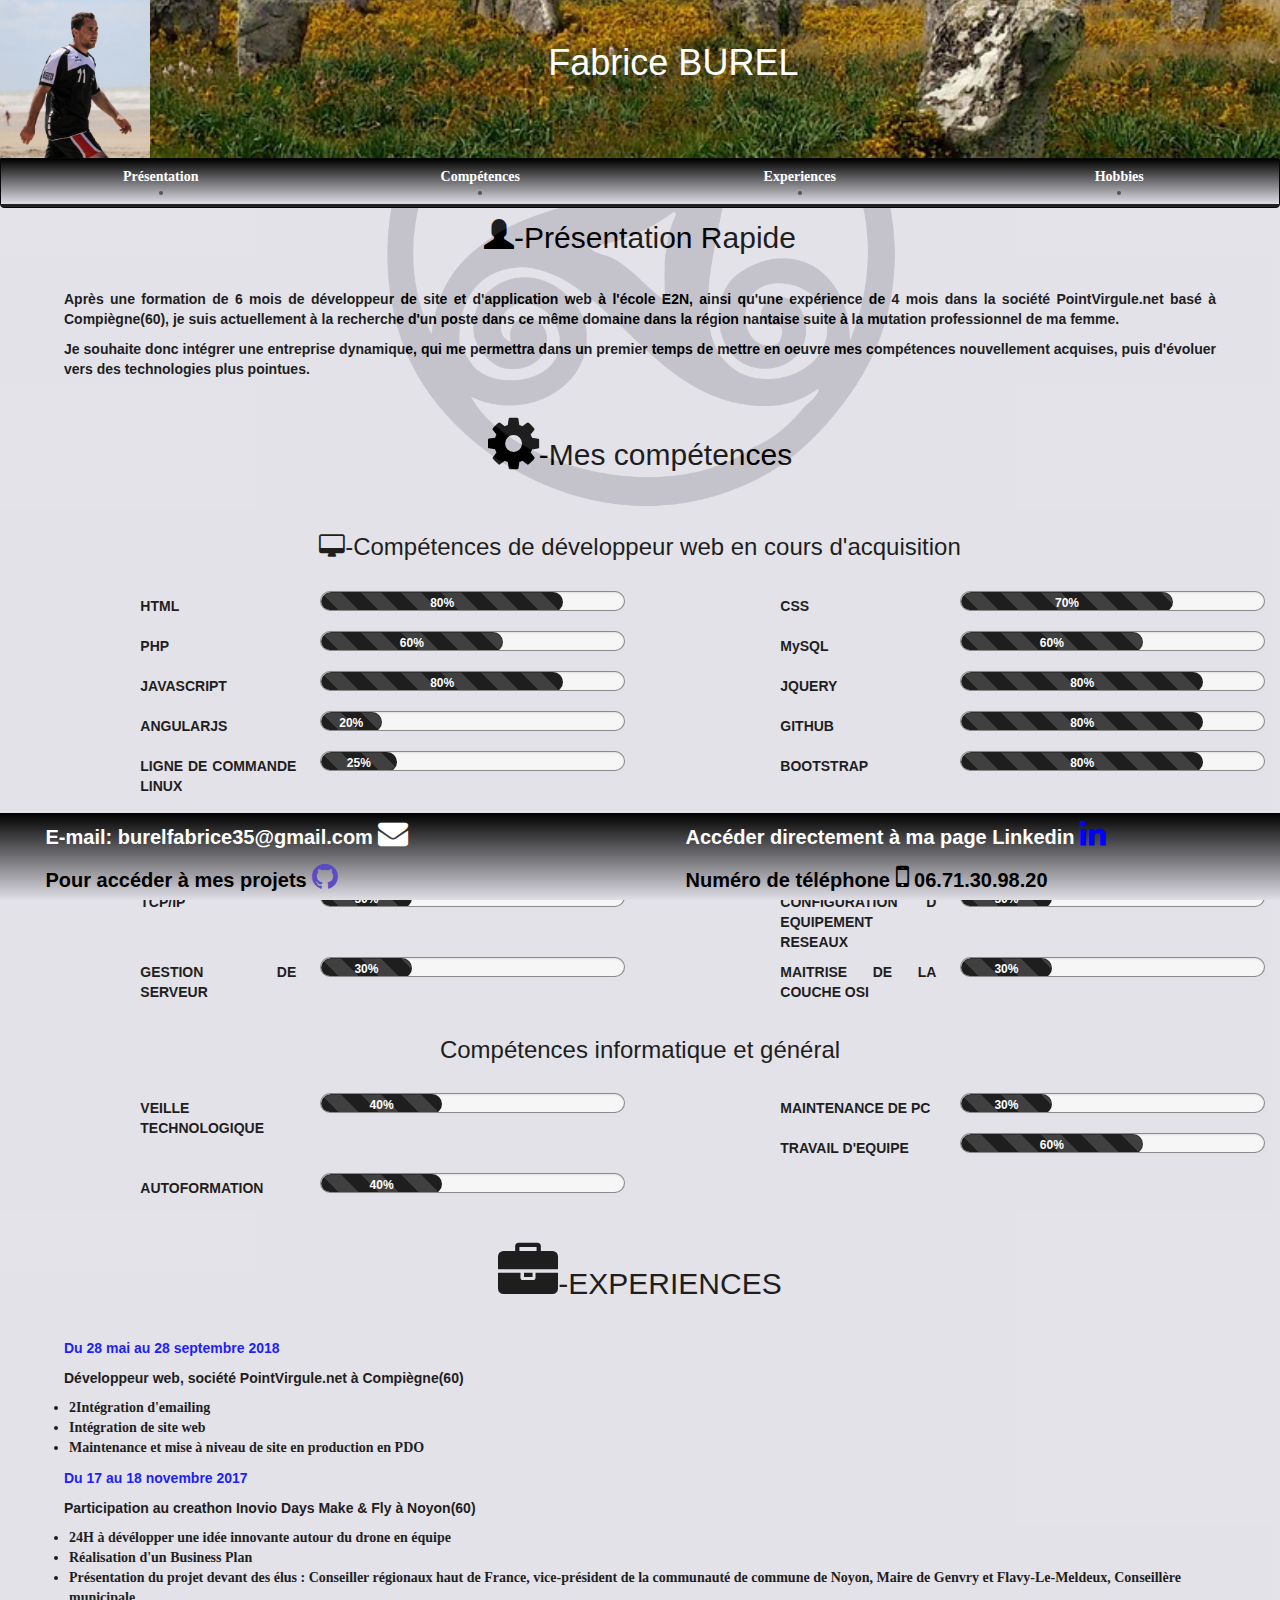
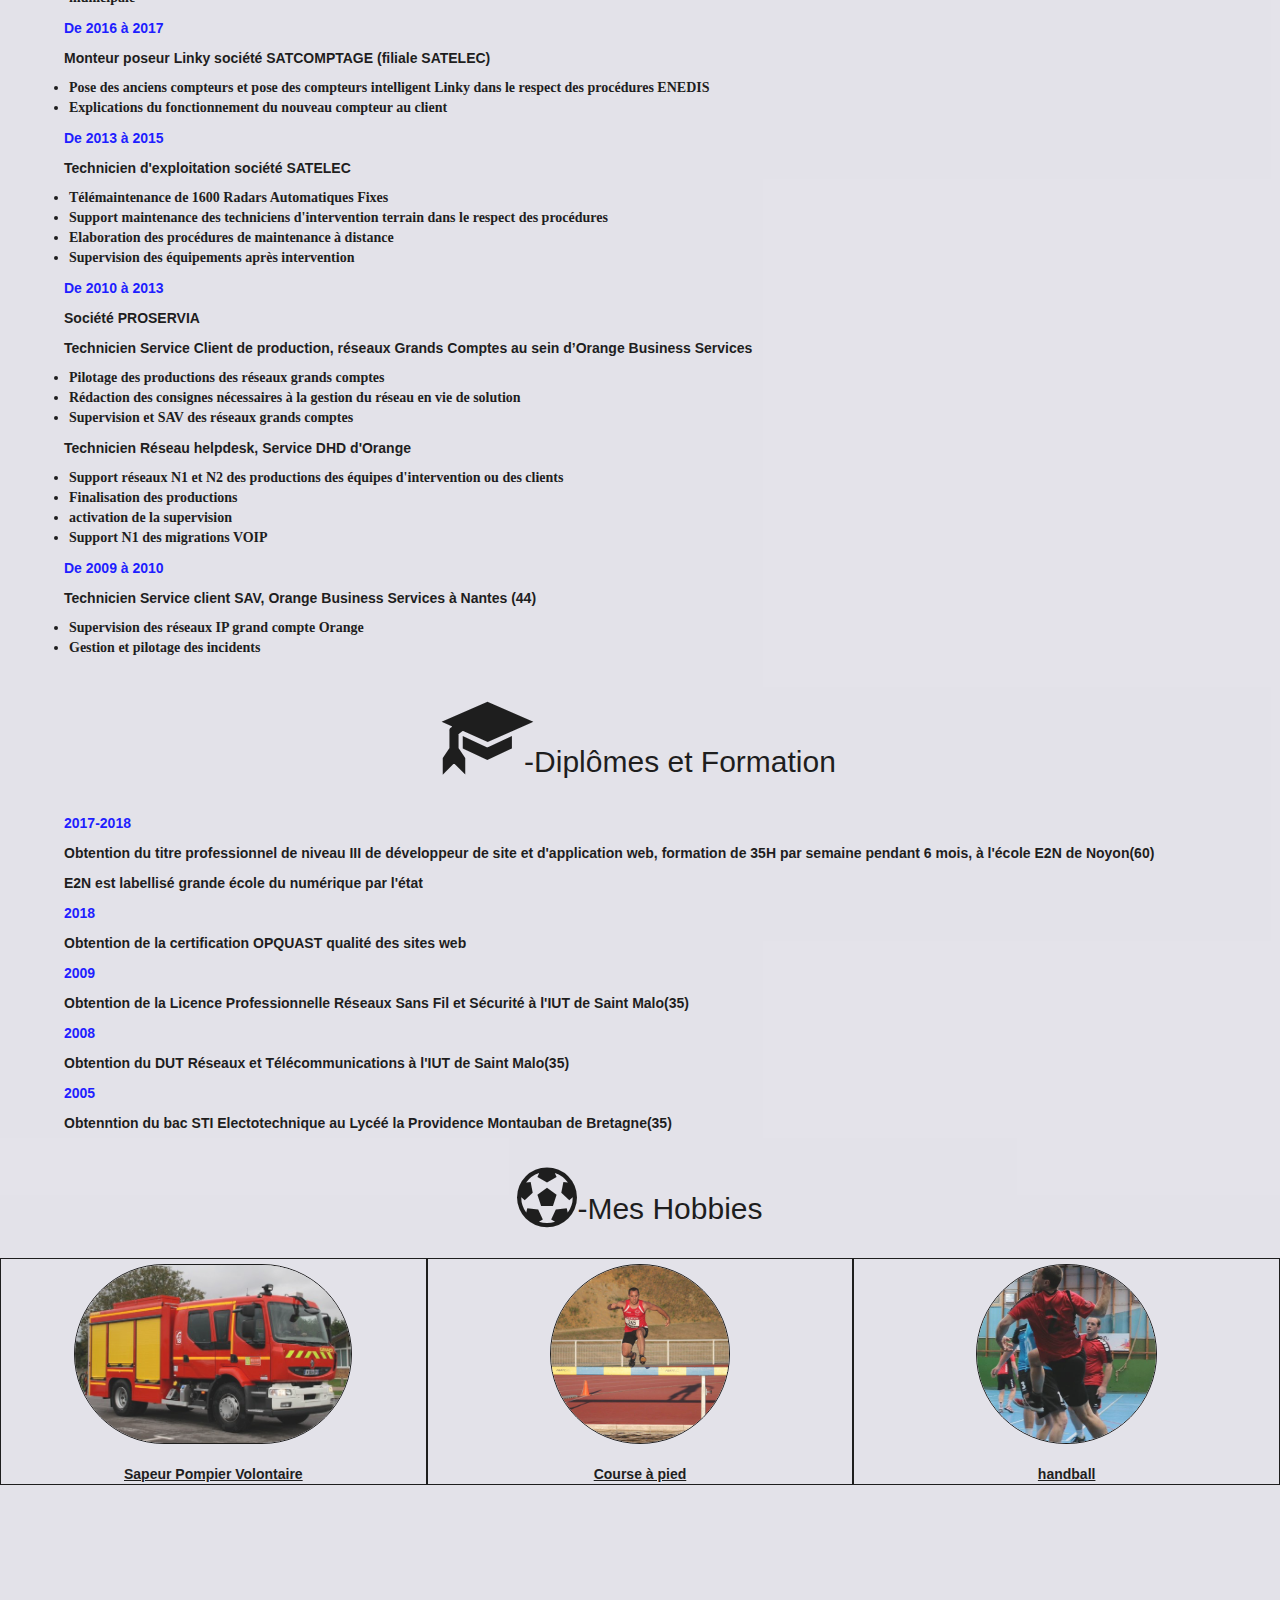
<file: index.html>
<!DOCTYPE html>
<html>
  <head>
    <meta charset="utf-8">
    <link rel="stylesheet" href="assets/css/font-awesome-4.7.0/css/font-awesome.min.css">
    <link rel="stylesheet" href="assets/css/bootstrap.min.css">
    <link rel="stylesheet" href="assets/css/style.css">
    <meta name="viewport" content="width=device-width" />
    <title>Fabrice BUREL</title>
  </head>
  <body>
    <header>
      <div id="entete">
        <div class="container-fluid">
      <!--En tete du CV -->
          <div class="row">
            <div class="col-xs-5 col-sm-5 col-md-5 col-lg-5 image">
              <img id="image" class="img-responsive left-block" src="assets/img/profil.jpg" alt="photo de fabrice" title="fabrice burel" width="150vh"/>
            </div>
            <div class="col-xs-7 col-sm-7 col-md-7 col-lg-7"><h1>Fabrice BUREL</h1></div>
          </div>
        </div>
      </div>
      <div id="nav" class="container">
        <nav  class="navbar navbar-inverse">
          <div class="navbar-header visible-xs">
            <button type="button" class="navbar-toggle collapsed" data-toggle="collapse" data-target="#navbar" aria-expanded="false" aria-controls="navbar">
              <span id="menu" class="sr-only">Menu</span>
              <span class="icon-bar"></span>
              <span class="icon-bar"></span>
              <span class="icon-bar"></span>
            </button>
            <a class="navbar-brand" href="#">Menu</a>
          </div>
          <div id="navbar" class="collapse navbar-collapse">
            <ul id="chapitre" class="nav navbar-nav">
              <li class="active"><a href="#Presentation" title="redirection vers la présentation">Présentation</a></li>
              <li class="active"><a href="#Competences" title="redirection vers mes compétences">Compétences</a></li>
              <li class="active"><a href="#Experiences" title="redirection vers mes expériences">Experiences</a></li>
              <li class="active"><a href="#Hobbies" title="redirection vers mes hobbies">Hobbies</a></li>
            </ul>
          </div><!--/.nav-collapse -->
        </nav>
      </div>
    </header>
    <div id="content">
      <div id="Presentation">
        <h2><span class="glyphicon glyphicon-user"></span>-Présentation Rapide</h2>
        <p>Après une formation de 6 mois de développeur de site et d'application web à l'école E2N, ainsi qu'une expérience de 4 mois dans la société PointVirgule.net basé à Compiègne(60),  je suis actuellement à la recherche d'un poste dans ce même domaine dans la région nantaise suite à la mutation professionnel de ma femme.</p>
        <p>Je souhaite donc intégrer une entreprise dynamique, qui me permettra dans un premier temps de mettre en oeuvre mes compétences nouvellement acquises, puis d'évoluer vers des technologies plus pointues.</p>
      </div>
      <div id="Competences">
        <h2><i class="fa fa-cog fa-2x" aria-hidden="true"></i>-Mes compétences</h2>
        <h3><i class="fa fa-desktop" aria-hidden="true"></i>-Compétences de développeur web en cours d'acquisition</h3>
        <div class="container-fluid">
          <div class="row">
            <div class="col-lg-6 col-md-6 col-sm-6 row rowProgress">
              <div class="col-lg-4 col-md-4 col-lg-offset-2 col-md-offset-2 justify-content-center text-center"><p class="Competences">HTML</p></div>
              <div class="progress">
                <div class="progress-bar progress-bar-striped active col-lg-4 col-md-4 justify-content-center text-center" role="progressbar" aria-valuenow="40" aria-valuemin="0" aria-valuemax="100" style="width:80%">80%</div>
              </div>
            </div>
            <div class="col-lg-6 col-md-6 col-sm-6 row rowProgress">
              <div class="col-lg-4 col-md-4 col-lg-offset-2 col-md-offset-2 justify-content-center text-center"><p>CSS</p></div>
                <div class="progress">
                  <div class="progress-bar progress-bar-striped active col-lg-6 col-md-6 justify-content-center text-center" role="progressbar" aria-valuenow="40" aria-valuemin="0" aria-valuemax="100" style="width:70%">70%</div>
                </div>
              </div>
            <div class="col-lg-6 col-md-6 col-sm-6 row rowProgress">
              <div class="col-lg-4 col-md-4 col-lg-offset-2 col-md-offset-2 justify-content-center text-center"><p class="Competences">PHP</p></div>
              <div class="progress">
                <div class="progress-bar progress-bar-striped active col-lg-4 col-md-4 justify-content-center text-center" role="progressbar" aria-valuenow="60" aria-valuemin="0" aria-valuemax="100" style="width:60%">60%</div>
              </div>
            </div>            
            <div class="col-lg-6 col-md-6 col-sm-6 row rowProgress">
              <div class="col-lg-4 col-md-4 col-lg-offset-2 col-md-offset-2 justify-content-center text-center"><p class="Competences">MySQL</p></div>
              <div class="progress">
                <div class="progress-bar progress-bar-striped active col-lg-4 col-md-4 justify-content-center text-center" role="progressbar" aria-valuenow="60" aria-valuemin="0" aria-valuemax="100" style="width:60%">60%</div>
              </div>
            </div>
            <div class="col-lg-6 col-md-6 col-sm-6 row rowProgress">
              <div class="col-lg-4 col-md-4 col-lg-offset-2 col-md-offset-2 justify-content-center text-center"><p>JAVASCRIPT</p></div>
              <div class="progress">
                <div class="progress-bar progress-bar-striped active col-lg-6 col-md-6 justify-content-center text-center" role="progressbar" aria-valuenow="60" aria-valuemin="0" aria-valuemax="100" style="width:80%">80%</div>
              </div>
            </div>
            <div class="col-lg-6 col-md-6 col-sm-6 row rowProgress">
              <div class="col-lg-4 col-md-4 col-lg-offset-2 col-md-offset-2 justify-content-center text-center"><p>JQUERY</p></div>
              <div class="progress">
                <div class="progress-bar progress-bar-striped active col-lg-6 col-md-6 justify-content-center text-center" role="progressbar" aria-valuenow="80" aria-valuemin="0" aria-valuemax="100" style="width:80%">80%</div>
              </div>
            </div>
            <div class="col-lg-6 col-md-6 col-sm-6 row rowProgress">
              <div class="col-lg-4 col-md-4 col-lg-offset-2 col-md-offset-2 justify-content-center text-center"><p>ANGULARJS</p></div>
              <div class="progress">
                <div class="progress-bar progress-bar-striped active col-lg-6 col-md-6 justify-content-center text-center" role="progressbar" aria-valuenow="40" aria-valuemin="0" aria-valuemax="100" style="width:20%">20%</div>
              </div>
            </div>
            <div class="col-lg-6 col-md-6 col-sm-6 row rowProgress">
              <div class="col-lg-4 col-md-4 col-lg-offset-2 col-md-offset-2 justify-content-center text-center"><p class="Competences">GITHUB</p></div>
              <div class="progress">
                <div class="progress-bar progress-bar-striped active col-lg-4 col-md-4 justify-content-center text-center" role="progressbar" aria-valuenow="40" aria-valuemin="0" aria-valuemax="100" style="width:80%">80%</div>
              </div>
            </div>
            <div class="col-lg-6 col-md-6 col-sm-6 row rowProgress">
              <div class="col-lg-4 col-md-4 col-lg-offset-2 col-md-offset-2 justify-content-center text-center"><p>LIGNE DE COMMANDE LINUX</p></div>
              <div class="progress">
                <div class="progress-bar progress-bar-striped active col-lg-6 col-md-6 justify-content-center text-center" role="progressbar" aria-valuenow="40" aria-valuemin="0" aria-valuemax="100" style="width:25%">25%</div>
              </div>
            </div>
            <div class="col-lg-6 col-md-6 col-sm-6 row rowProgress">
              <div class="col-lg-4 col-md-4 col-lg-offset-2 col-md-offset-2 justify-content-center text-center"><p>BOOTSTRAP</p></div>
              <div class="progress">
                <div class="progress-bar progress-bar-striped active col-lg-6 col-md-6 justify-content-center text-center" role="progressbar" aria-valuenow="80" aria-valuemin="0" aria-valuemax="100" style="width:80%">80%</div>
              </div>
            </div>
          </div>
        </div>
        <h3>Compétences réseaux informatique</h3>
        <div class="container-fluid">
          <div class="row">
            <div class="col-lg-6 col-md-6 col-sm-6 row rowProgress">
              <div class="col-lg-4 col-md-4 col-lg-offset-2 col-md-offset-2 justify-content-center text-center"><p class="Competences">TCP/IP</p></div>
              <div class="progress">
                <div class="progress-bar progress-bar-striped active col-lg-4 col-md-4 justify-content-center text-center" role="progressbar" aria-valuenow="40" aria-valuemin="0" aria-valuemax="100" style="width:30%">30%</div>
              </div>
            </div>
            <div class="col-lg-6 col-md-6 col-sm-6 row rowProgress">
              <div class="col-lg-4 col-md-4 col-lg-offset-2 col-md-offset-2 justify-content-center text-center"><p>CONFIGURATION D EQUIPEMENT RESEAUX</p></div>
                <div class="progress">
                  <div class="progress-bar progress-bar-striped active col-lg-6 col-md-6 justify-content-center text-center" role="progressbar" aria-valuenow="40" aria-valuemin="0" aria-valuemax="100" style="width:30%">30%</div>
                </div>
              </div>
            <div class="col-lg-6 col-md-6 col-sm-6 row rowProgress">
              <div class="col-lg-4 col-md-4 col-lg-offset-2 col-md-offset-2 justify-content-center text-center"><p class="Competences">GESTION DE SERVEUR</p></div>
              <div class="progress">
                <div class="progress-bar progress-bar-striped active col-lg-4 col-md-4 justify-content-center text-center" role="progressbar" aria-valuenow="30" aria-valuemin="0" aria-valuemax="100" style="width:30%">30%</div>
              </div>
            </div>
            <div class="col-lg-6 col-md-6 col-sm-6 row rowProgress">
              <div class="col-lg-4 col-md-4 col-lg-offset-2 col-md-offset-2 justify-content-center text-center"><p>MAITRISE DE LA COUCHE OSI</p></div>
              <div class="progress">
                <div class="progress-bar progress-bar-striped active col-lg-6 col-md-6 justify-content-center text-center" role="progressbar" aria-valuenow="30" aria-valuemin="0" aria-valuemax="100" style="width:30%">30%</div>
              </div>
            </div>
          </div>
        </div>
        <h3>Compétences informatique et général</h3>
        <div class="container-fluid">
          <div class="row">
            <div class="col-lg-6 col-md-6 col-sm-6 row rowProgress">
              <div class="col-lg-4 col-md-4 col-lg-offset-2 col-md-offset-2 justify-content-center text-center"><p class="Competences">VEILLE TECHNOLOGIQUE</p></div>
              <div class="progress">
                <div class="progress-bar progress-bar-striped active col-lg-4 col-md-4 justify-content-center text-center" role="progressbar" aria-valuenow="30" aria-valuemin="0" aria-valuemax="100" style="width:40%">40%</div>
              </div>
            </div>
            <div class="col-lg-6 col-md-6 col-sm-6 row rowProgress">
              <div class="col-lg-4 col-md-4 col-lg-offset-2 col-md-offset-2 justify-content-center text-center"><p>MAINTENANCE DE PC</p></div>
                <div class="progress">
                  <div class="progress-bar progress-bar-striped active col-lg-6 col-md-6 justify-content-center text-center" role="progressbar" aria-valuenow="30" aria-valuemin="0" aria-valuemax="100" style="width:30%">30%</div>
                </div>
              </div>
            <div class="col-lg-6 col-md-6 col-sm-6 row rowProgress">
              <div class="col-lg-4 col-md-4 col-lg-offset-2 col-md-offset-2 justify-content-center text-center"><p class="Competences">TRAVAIL D'EQUIPE</p></div>
              <div class="progress">
                <div class="progress-bar progress-bar-striped active col-lg-4 col-md-4 justify-content-center text-center" role="progressbar" aria-valuenow="60" aria-valuemin="0" aria-valuemax="100" style="width:60%">60%</div>
              </div>
            </div>
            <div class="col-lg-6 col-md-6 col-sm-6 row rowProgress">
              <div class="col-lg-4 col-md-4 col-lg-offset-2 col-md-offset-2 justify-content-center text-center"><p>AUTOFORMATION</p></div>
              <div class="progress">
                <div class="progress-bar progress-bar-striped active col-lg-6 col-md-6 justify-content-center text-center" role="progressbar" aria-valuenow="40" aria-valuemin="0" aria-valuemax="100" style="width:40%">40%</div>
              </div>
            </div>
          </div>
        </div>
      </div>
      <div id="Experiences">
        <h2><i class="fa fa-briefcase fa-2x" aria-hidden="true"></i>-EXPERIENCES</h2>
        
        <p class="date">Du 28 mai au 28 septembre 2018</p>
        <p class="poste">Développeur web, société PointVirgule.net à Compiègne(60)</p>
        <ul>
          <li>2Intégration d'emailing</li>
          <li>Intégration de site web</li>
          <li>Maintenance et mise à niveau de site en production en PDO</li>
        </ul>
        
        <p class="date">Du 17 au 18 novembre 2017</p>
        <p class="poste">Participation au creathon Inovio Days Make & Fly à Noyon(60)</p>
        <ul>
          <li>24H à dévélopper une idée innovante autour du drone en équipe</li>
          <li>Réalisation d'un Business Plan</li>
          <li>Présentation du projet devant des élus : Conseiller régionaux haut de France, vice-président de la communauté de commune de Noyon, Maire de Genvry et Flavy-Le-Meldeux, Conseillère municipale</li>
        </ul>
        <p class="date">De 2016 à 2017</p>
        <p class="poste">Monteur poseur Linky société SATCOMPTAGE (filiale SATELEC)</p>
        <ul>
          <li>Pose des anciens compteurs et pose des compteurs intelligent Linky dans le respect des procédures ENEDIS</li>
          <li>Explications du fonctionnement du nouveau compteur au client</li>
        </ul>
        <p class="date">De 2013 à 2015</p>
        <p class="poste">Technicien d'exploitation société SATELEC
        <ul>
          <li>Télémaintenance de 1600 Radars Automatiques Fixes</li>
          <li>Support maintenance des techniciens d'intervention terrain dans le respect des procédures</li>
          <li>Elaboration des procédures de maintenance à distance</li>
          <li>Supervision des équipements après intervention</li>
        </ul>
        <p class="date">De 2010 à 2013</p>
        <p class="poste">Société PROSERVIA</p>
        <p class="poste">Technicien Service Client de production, réseaux Grands Comptes au sein d’Orange Business Services</p>
        <ul>
          <li>Pilotage des productions des réseaux grands comptes</li>
          <li>Rédaction des consignes nécessaires à la gestion du réseau en vie de solution</li>
          <li>Supervision et SAV des réseaux grands comptes</li>
        </ul>
        <p class="poste">Technicien Réseau helpdesk, Service DHD d'Orange</p>
        <ul>
          <li>Support réseaux N1 et N2 des productions des équipes d'intervention ou des clients</li>
          <li>Finalisation des productions</li>
          <li>activation de la supervision</li>
          <li>Support N1 des migrations VOIP</li>
        </ul>
        <p class="date">De 2009 à 2010</p>
        <p class="poste">Technicien Service client SAV, Orange Business Services à Nantes (44)</p>
        <ul>
          <li>Supervision des réseaux IP grand compte Orange</li>
          <li>Gestion et pilotage des incidents</li>
        </ul>
          <h2><span class="glyphicon glyphicon-education"></span>-Diplômes et Formation</h2>
          <p class="date">2017-2018</p>
          <p class="poste">Obtention du titre professionnel de niveau III de développeur de site et d'application web, formation de 35H par semaine pendant 6 mois, à l'école E2N de Noyon(60)</p>
          <p>E2N est labellisé grande école du numérique par l'état</p>
          <p class="date">2018</p>
          <p class="poste">Obtention de la certification OPQUAST qualité des sites web</p>
          <p class="date">2009</p>
          <p class="poste">Obtention de la Licence Professionnelle Réseaux Sans Fil et Sécurité à l'IUT de Saint Malo(35)</p>
          <p class="date">2008</p>
          <p class="poste">Obtention du DUT Réseaux et Télécommunications à l'IUT de Saint Malo(35)</p>
          <p class="date">2005</p>
          <p class="poste">Obtenntion du bac STI Electotechnique au Lycéé la Providence Montauban de Bretagne(35)</p>
      </div>
      <div id="Hobbies">
        <h2><i class="fa fa-futbol-o fa-2x" aria-hidden="true"></i>-Mes Hobbies</h2>
        <div class="container-fluid">
          <div class="row">
            <div class="col-lg-4 col-md-6 col-xs-12 loisir">
                <figure>
                  <img  onmousedown="displayInfo(id);" onmouseover="displayInfo(id);" onmouseout="hideInfo(id);" id="pompier" src="assets/img/FPT.jpg" title="FPT du sdis de l'oise" alt="FPT du sdis de l'oise" class="imageHobbie"/>
                  <figcaption class="description"> Sapeur Pompier Volontaire</figcaption>
                </figure>
                <div id="pompierInfo" class="info">
                  <h3>Sapeur-pompier volontaire depuis septembre 2005</h3>
                  <p>Grade de caporal-chef</p>
                  <ul>
                    <li>CS Gael(35) de 2005 à 2010</li>
                    <li>CS Betton(35) de 2010 à 2015</li>
                    <li>CS Noyon(60) de 2015 à aujourd'hui</li>
                  </ul>
              </div>
            </div>
            <div class="col-lg-4 col-md-6 col-xs-12 loisir">
                  <figure>
                    <img  onmousedown="displayInfo(id);" onmouseover="displayInfo(id);" onmouseout="hideInfo(id);" id="athle" src="assets/img/steeple.jpg" title="franchissement de la barrière de steeple" alt="course de 3000m steeple" class="imageHobbie"/>
                    <figcaption class="description">Course à pied</figcaption>
                  </figure>
                    <div id="athleInfo" class="info">
                      <h3>Pratique de la course à pied en compétition</h3>
                      <ul>
                        <li>record sur 10km : 35min58 (2005)</li>
                        <li>Record 3000m steeple : 10min29</li>
                        <li>Record sur 5km marche : 26min15 (2008)</li>
                        <li>Record 10000m marche : 57min31 (2011)</li>
                        <li>Record 400m haie : 67"36 (2015)</li>
                      </ul>
                      <ul>
                        <li>Participation au trail nocturne de 15km de Lagny(60) en 1h10</li>
                        <li>Participation au trail nocturne de 16km de la croix saint ouen(60) en 1h09</li>
                      </ul>
                  </div>
              </div>
              <div class="col-lg-4 col-lg-offset-0 col-md-offset-3 col-md-6 col-xs-12 loisir" >
                <figure>
                  <img onmousedown="displayInfo(id);" onmouseover="displayInfo(id);" onmouseout="hideInfo(id);" id="hand" src="assets/img/hand.jpg" title="moi au hand" alt="tire de l'aile" class="imageHobbie"/>
                  <figcaption class="description">handball</figcaption>
                </figure>
                <div id="handInfo" class="info">
                  <h3>Pratique du Handball en compétition club HBC Noyon depuis 2015</h3>
                  <p>Niveau départemental excellence</p>
                  <p>Membre du conseil d'administration depuis 2016</p>
                </div>
              </div>
            </div>
          </div>
        </div>
      </div>
      <footer>
        <div id="footer" class="container-fluid">
          <div class="row">
            <div class="col-sm-offset-1 col-sm-5 col-xs-offset-1 col-xs-5 col-lg-offset-0 col-lg-6"><p><a href="mailto:burelfabrice35@gmail.com"><span class="hidden-sm hidden-xs couleurblanche">E-mail: burelfabrice35@gmail.com </span><i class="fa fa-envelope" aria-hidden="true"></i></a></p></div>
            <div class="col-lg-6 col-sm-5 col-xs-6"><p><span class="hidden-sm hidden-xs couleurblanche">Accéder directement à ma page Linkedin </span><a href="https://www.linkedin.com/in/fabrice-burel"><i class="fa fa-linkedin" aria-hidden="true"></i></a></p></div>
          </div>
          <div class="row">
            <div class="col-lg-6 col-lg-offset-0 col-sm-offset-1 col-sm-5 col-xs-offset-1 col-xs-5"><p><span class="hidden-sm hidden-xs">Pour accéder à mes projets </span><a href="https://github.com/fabriceburel"><i class="fa fa-github" aria-hidden="true"></i></a></p></div>
            <div class="col-lg-6 col-sm-5 col-xs-5"><p class="couleurnoir"><span class="hidden-sm hidden-xs">Numéro de téléphone </span><i class="fa fa-mobile" aria-hidden="true"></i> 06.71.30.98.20</p></div>
          </div>
        </div>
      </footer>
    <script src="assets/js/script.js"></script>
    <script src="https://ajax.googleapis.com/ajax/libs/jquery/1.12.4/jquery.min.js"></script>
    <script src="assets/js/bootstrap.min.js"></script>
    <script src="assets/js/script.js"></script>
  </body>
</html>
</file>
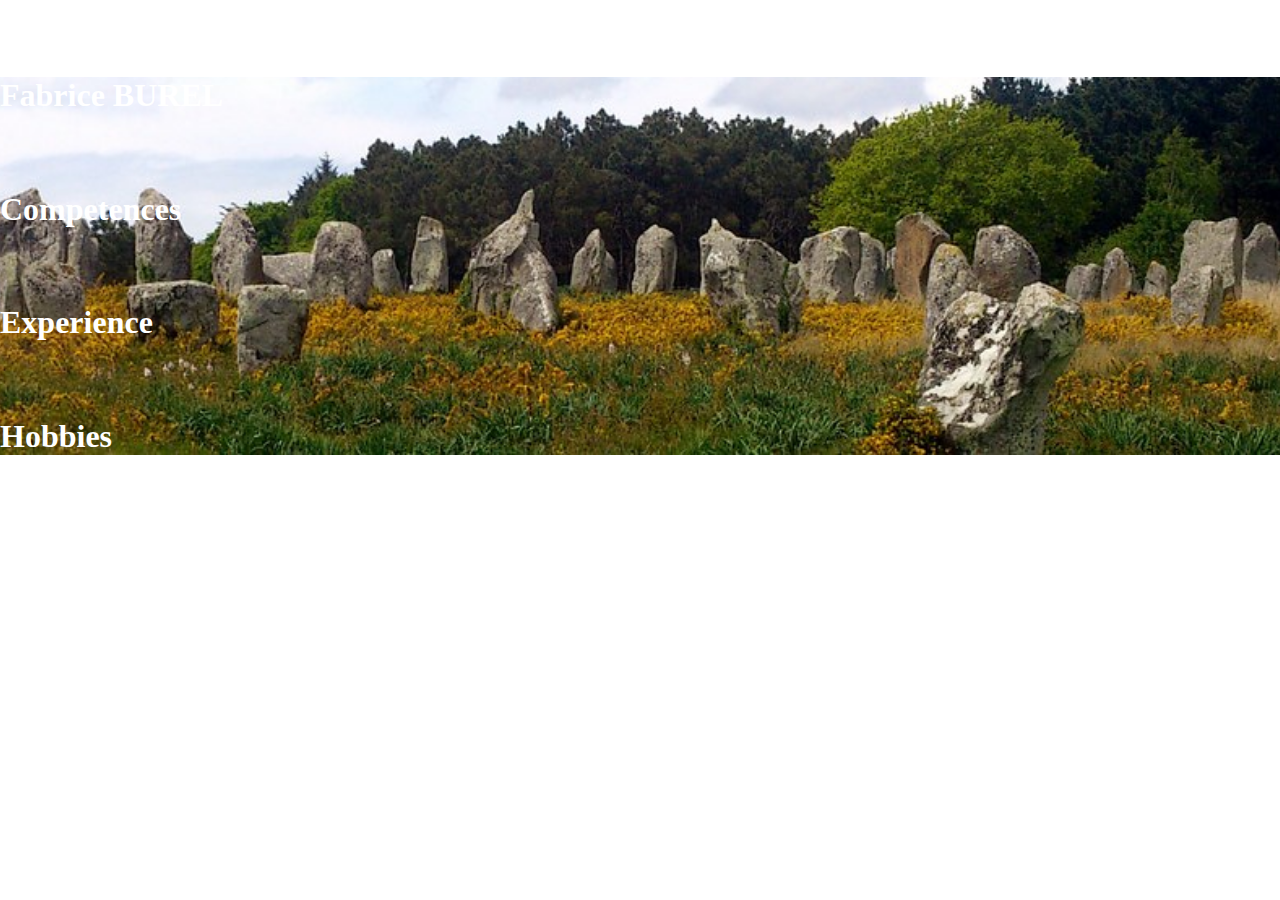
<file: CVFabriceBurel.html>
<!DOCTYPE html>
<html>
  <head>
    <meta charset="utf-8">
    <link rel="stylesheet" href="assets/css/style.css">
    <title>Fabrice BUREL</title>
  </head>
  <header>
    <div id="entete">
      <div class="Titre"><h1>Fabrice BUREL</h1></div>
      <div class="Competences"><h1>Competences</h1></div>
      <div class="Experiences"><h1>Experience</h1></div>
      <div class="Hobbies"><h1>Hobbies</h1></div>
    </div>


  </header>
  <body>

  </body>
</html>
</file>
<file: assets/css/style.css>
html{
  z-index: 1;
}
/*definition de l'image de fond, centrer sans répétition et fixe */
ul, li{
  margin: 0;
}
p, ul{
  padding: 5px;
}
body{
  color:black;
}
.image{
  padding:0;
}
.glyphicon.glyphicon-education{
  font-size: 80px;
  font-weight: bold;
}
#content{
  background-image: url(../img/triskel.png);
  background-attachment: fixed;
  background-repeat: no-repeat;
  z-index: 0;
  background-size: 40%;
  background-position:top;
}
/*mise en forme de l'entete: image de profil, image du header, Titre de la page */
#entete{
  background-color: #81020B;
  background: url("../img/carnac.jpg") no-repeat center;
  background-size: 2000px;
  background-position:bottom;
}
.container-fluid img{
  padding: 0;
}
/* mise en forme de la photo de l'entete */
#profil{
  width: 100%;
  min-width: 300px;
  display: contents;
}
/* mise en forme du titre de la page */
#entete h1{
  color: white;
  margin-top:6%;
}
/*mise en forme de la baniere menu */
nav.navbar.navbar-inverse{
  margin: 0;
  padding: 0;
}
.navbar-inverse .navbar-brand {
    color: white;
    background: linear-gradient(black, #E0DFE7);
}
.navbar-inverse .navbar-nav > .active > a, .navbar-inverse .navbar-nav > .active > a:focus, .navbar-inverse .navbar-nav > .active > a:hover {
    color: white;
    background: linear-gradient(black, #E0DFE7);
}
li.active{
  width: 25%;
  height: 100%;
}
#nav{
  /*suppression des marges */
  padding: 0;
  margin: 0;
  width: 100%;
  display: block;
}
div#navbar.collapse.navbar-collapse{
  width: 100%;
  margin:0;
  padding: 0;
}
.collapsing{
  margin: 0;
  padding: 0;
}
div.navbar-header{
  background: linear-gradient(black, #E0DFE7);
}
.navbar{
  border-top-right-radius: 0px;
  border-top-left-radius: 0px;
  z-index: 1000;
}
#chapitre{
  /*mise en forme du menu sous forme horizontal*/
  display: table;
  width: 100%;
  margin:0;
  padding: 0;
  background: linear-gradient(black, #E0DFE7);
    /*Ajout de coins arrondis et d’ombres*/
}
div#nav.container{
  height: 30px;
}
ul#chapitre li a{
    /*Style des liens*/
    display: block;
    text-align: center;
    color: rgba(0, 0, 0, .7);
    text-decoration: none;
    font-weight: bold;
    border-bottom: white;
    padding: 8px 8px 17px 8px;
    color:white;
    /*ajout d'une lumière */
    position: relative;
}
/*Peaufinage de l’effet (coins arrondis) */
ul#chapitre li:first-child a{
    border-radius: 3px 0 0 3px;
}
ul#chapitre li:last-child a{
    border-radius: 0 3px 3px 0;
}
/*Différents états (:hover, :focus, :active)
Pour améliorer l’expérience utilisateur et ainsi aider l’internaute dans sa navigation, */
ul#chapitre li a:hover,
ul#chapitre li a:focus{
    background: rgba(255,255,255,.2);
    font-weight: bold;
}
ul#chapitre li a:active{
    box-shadow: 0 0 2px rgba(0,0,0,.3) inset;
}
/*ajout d'une lumière */
ul#chapitre li a::before{
    content: '';
    position: absolute;
    left: 50%;
    bottom: 9px;
    margin-left: -2px;
    width: 4px;
    height: 4px;
    border-radius: 50%;
    background: rgba(0, 0, 0, .5);
}
/*allume la lumière au passage */
ul#chapitre li a:hover::before,
ul#chapitre li a:focus::before{
    background: white;
    box-shadow: 0 0 2px white,
                0 -1px 0 rgba(0, 0, 0, .4);
}
p{
  text-align: justify;
  padding-left:5%;
  padding-right:5%;
}
ul{
  margin-left:5%;
  margin-right:5%;
  font-family:Impact;
}
body{
  margin:0;
  padding: 0;
}
h2, h3, h4{
  padding-top:30px;
  text-align:center;
  padding-bottom: 30px;
  margin: 0;
}
#Presentation, #Competences, #Experiences{
  background-color: #E0DFE7;
  opacity: 0.88;
  width: 100%;
  font-weight: bold;
}
#Hobbies{
    padding-bottom: 400px;
    /*min-height: 400px;*/
    background-color: #E0DFE7;
    opacity: 0.88;
    width: 100%;
    text-align: center;
    font-weight: bold;
}
.imageHobbie{
  height: 20vh;
}
.date{
  color:Blue;
  font-weight: bold;
}
.poste{
  font-weight: bold;
}
/*code CSS qui permet de cacher les informations contenu dans l'image */
.info {
   /*display:none; */
   width: 100%;
   text-align: center;
}

/* Mis en forme de la partie Hobbies */
#Hobbies a{
  text-decoration: none;
  color: black;
  text-align: center;
}
#Hobbies img:hover{
  opacity: 0.7;
}
#Hobbies img{
  border-radius: 200px;
  border: 1px solid black;
  z-index: 9999;
}
figure{
  text-align: center;
  margin: 0;
  padding: 0;
  padding-top: 5px;
}
figcaption{
  margin-top: 20px;
  font-weight: bold;
  text-decoration: underline;
}
div.loisir{
  border: 1px solid black;
}

/*permet de supprimer l'espace entre 2 div */
h1,h2,h3,h4,h5,p,progress{
  margin: 0;
}
.rowProgress{
  margin: 0;
}
.progress-bar{
  width: 100px;
  height: 20px;
  border: 1px solid rgba(0,0,0,.5);
  border-radius: 15px;
  background-color: black;
  z-index:200;
  opacity: 1;
}
.progress-bar-stripped{
  border: 1px solid rgba(0,0,0,.5);
  border-radius: 15px;
  z-index:200;
  opacity: 1;
}
.progress{
  border: 1px solid rgba(0,0,0,.5);
  border-radius: 15px;
  z-index:200;
  opacity: 1;
}
.Competences p{
  text-align:center;
}
/*mise en forme du footer */
#footer a{
  text-decoration: none;
  color: white;
}
#footer a:hover{
  color: black;
}
#footer i{
  font-size: 30px;
}
#footer p{
  font-size: 20px;
  color:black;
  font-weight: bold;
}
#footer{
  background: linear-gradient(black, #E0DFE7);
  position: fixed;
  bottom: 0;
  right: 0;
  left: 0;
}
.fa-github{
  color:rgb(91,76,191);
}
.fa-linkedin{
  color:blue;
}
.couleurblanche,{
  color: white;
}
p .couleurblanche{
  color: white;
}
/*ajout d'un media queries spécifique au télphone*/
@media all and (max-device-width: 766px)
{
  .col-sm{
    text-align: center;
  }
  #footer{
    position: relative;
  }
  #footer p{
    margin: 0;
  }
  #Hobbies{
    padding-bottom: 10px;
  }
  #menu{
      margin: 0;
      background: linear-gradient(black, #E0DFE7);
      height: 40px;
      width: 60%;
      color:white;
    }
    div#nav.container{
      height: 50px;
    }
    li#menu{
      width: 100%;
    }
    .nav.navbar-nav{
      width: 60%;
    }
    #entete h1{
      width: 100%;
      margin: 0;
      padding: 0;
    }
    body, #content
    {
        width: auto;
        margin-left: 0;
        margin-right: 0;
    }
    #entete{
      display: flex;
      flex-direction: column;
      background: url("../img/saintmalo.jpg") no-repeat center;
      background-size:120%;
      width: 100%;
      padding: 0;
    }
     #image{
      width: 50%;
      min-height: 100px;
      align-items: center;
      justify-content: center;
      margin: 0;
    }
    progress{
      margin: 1%;
    }
    ul#chapitre li a{
      padding: 0;
      height: 30px;
      padding-top: 5px;
      font-size: 15px;
      color: black;
      box-shadow: none;
      border-top: 1px solid black;
      width: 100%;
      color: white;
    }
    ul#chapitre li a:hover,
    ul#chapitre li a:focus{
        background: linear-gradient(black, white);
        padding: 0;
        margin: 0;
        height: 30px;
        padding-top: 5px;
        color: black;
     }
    #nav, #nav ul /* Liste */
   {
     padding : 0; /* pas de marge intérieure */
     margin : 0; /* ni extérieure */
     list-style : none; /* on supprime le style par défaut de la liste */
     text-align : center; /* on centre le texte qui se trouve dans la liste */
     background: linear-gradient(black, #E0DFE7);
      }
    #nav /* Ensemble du menu */
      {
       font-weight : bold; /* on met le texte en gras */
       font-family : Arial; /* on utilise Arial, c'est plus beau ^^ */
       font-size : 12px; /* hauteur du texte : 12 pixels */
       height: 30px;
      }
      nav.navbar.navbar-inverse{
        width: 50%;
      }
      #nav li
      {
      width: 100%; /*définit la taille de tout les li */
     }
      #nav li:hover ul {
    	   left: auto;
         height: 30px;
      }
       #nav li:hover ul, #nav li.sfhover ul {
	       left: auto;
         height: 30px;
       }
       nav.navbar.navbar-inverse{
         background: linear-gradient(black, #E0DFE7);
         border: none;
       }
       #nav button{
        background: linear-gradient(black, #E0DFE7);
        font-size: 20px;
        font-weight: bold;
        vertical-align: middle;
        height: 30px;
        text-align: center;
       }
       button span{
         background: linear-gradient(black, #E0DFE7);
       }
       /*enleve la lumière */
   ul#chapitre li a::before{
           display: none;
           width: 60%;
       }
       i{
         margin-right: 10px;
         margin-left: 20px;
       }
       #content{
         background-size: 100%;
       }
}
@media screen and (max-width: 475px) {
  #entete h1{
    color: white;
    padding-top:2%;
  }
}
@media screen and (min-width: 475px) and (max-width: 770px) {
  #entete h1{
    color: white;
    margin-top:10%;
  }
}
/*mise en forme de la progress bar google chrome */
@media screen and (-webkit-min-device-pixel-ratio:0) {
   progress {
      height: 20px; /* légèrement plus fin sur Chrome par défaut */
   }
 }
 /* on enlève le fond de cet élément supplémentaire */
 progress::-webkit-progress-bar {
    background: transparent;
  }
/* on applique les mêmes styles que sur ::-moz-progress-bar */
  progress::-webkit-progress-value {
    background: white;
    border-radius: 15px;
    box-shadow: inset 0 -2px 4px rgba(0,0,0,0.4),
               0 2px 5px 0px rgba(0,0,0,0.3);
  }
}
</file>
